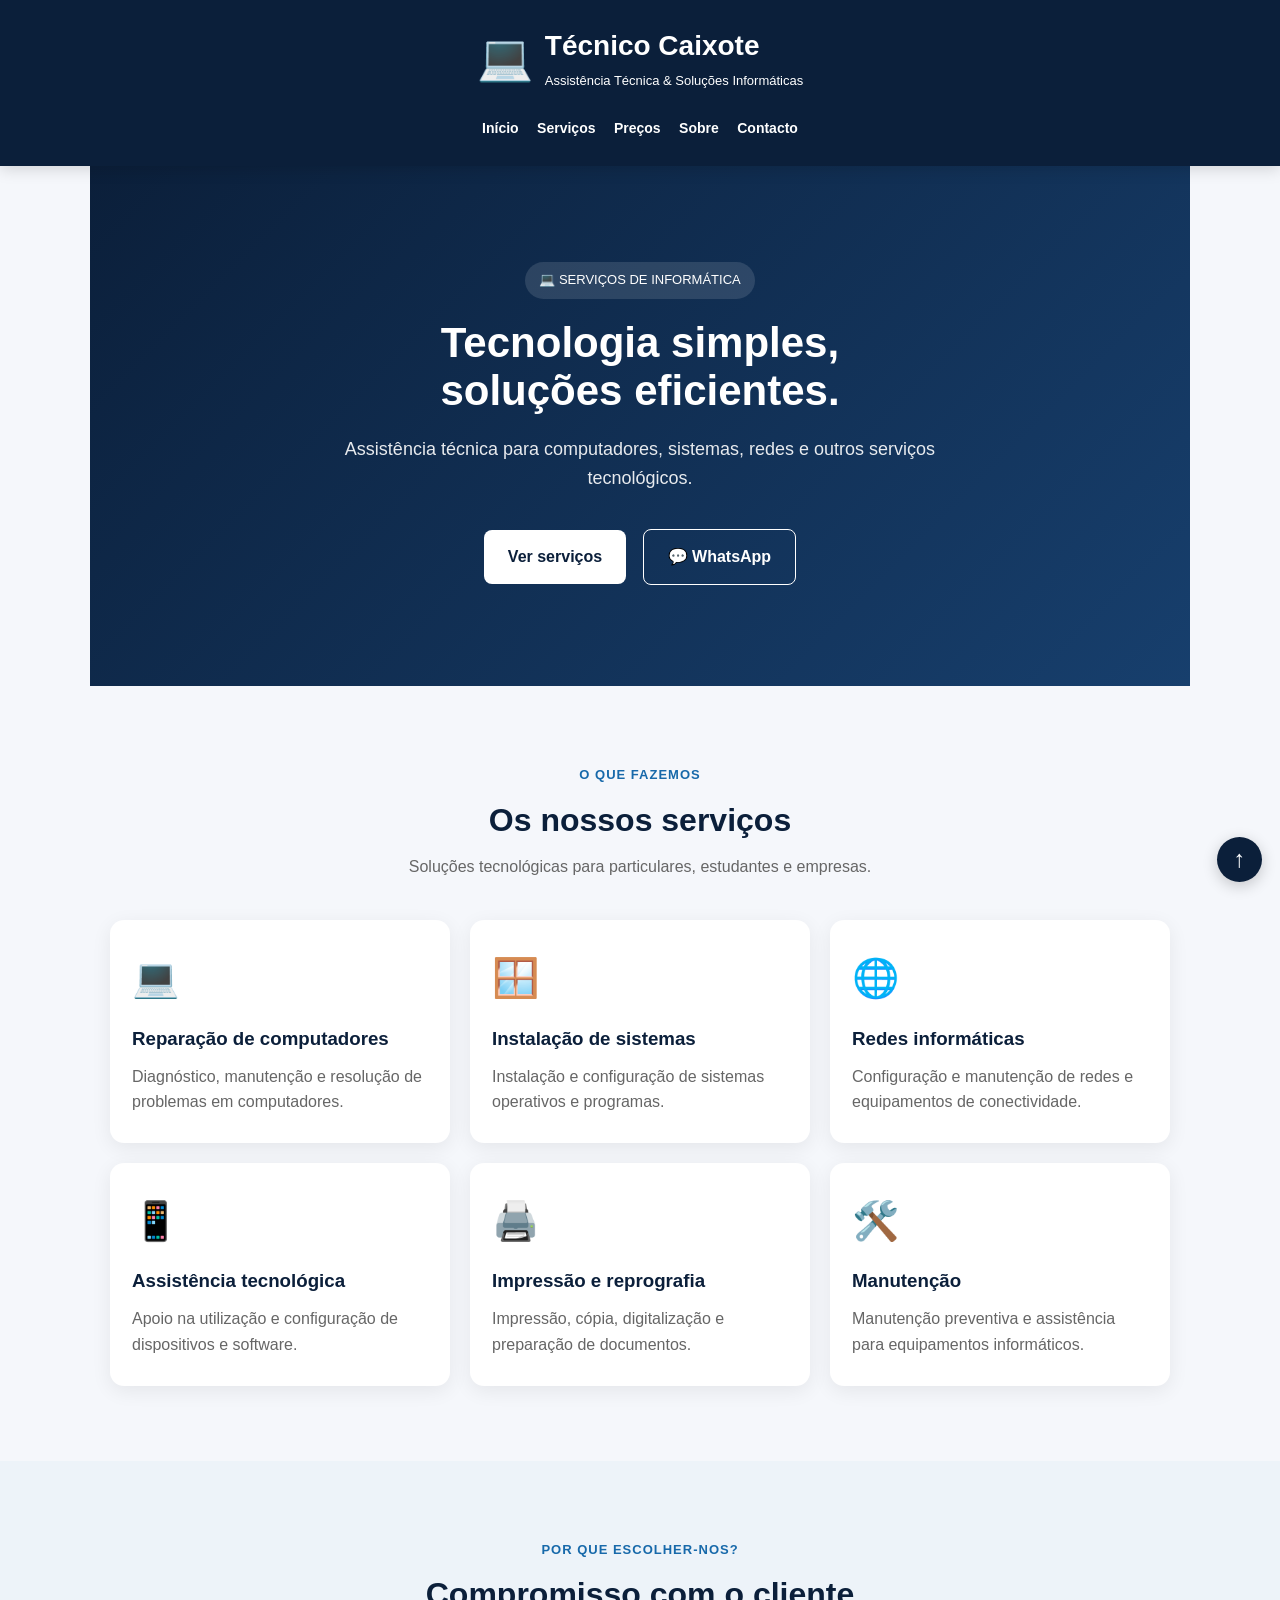
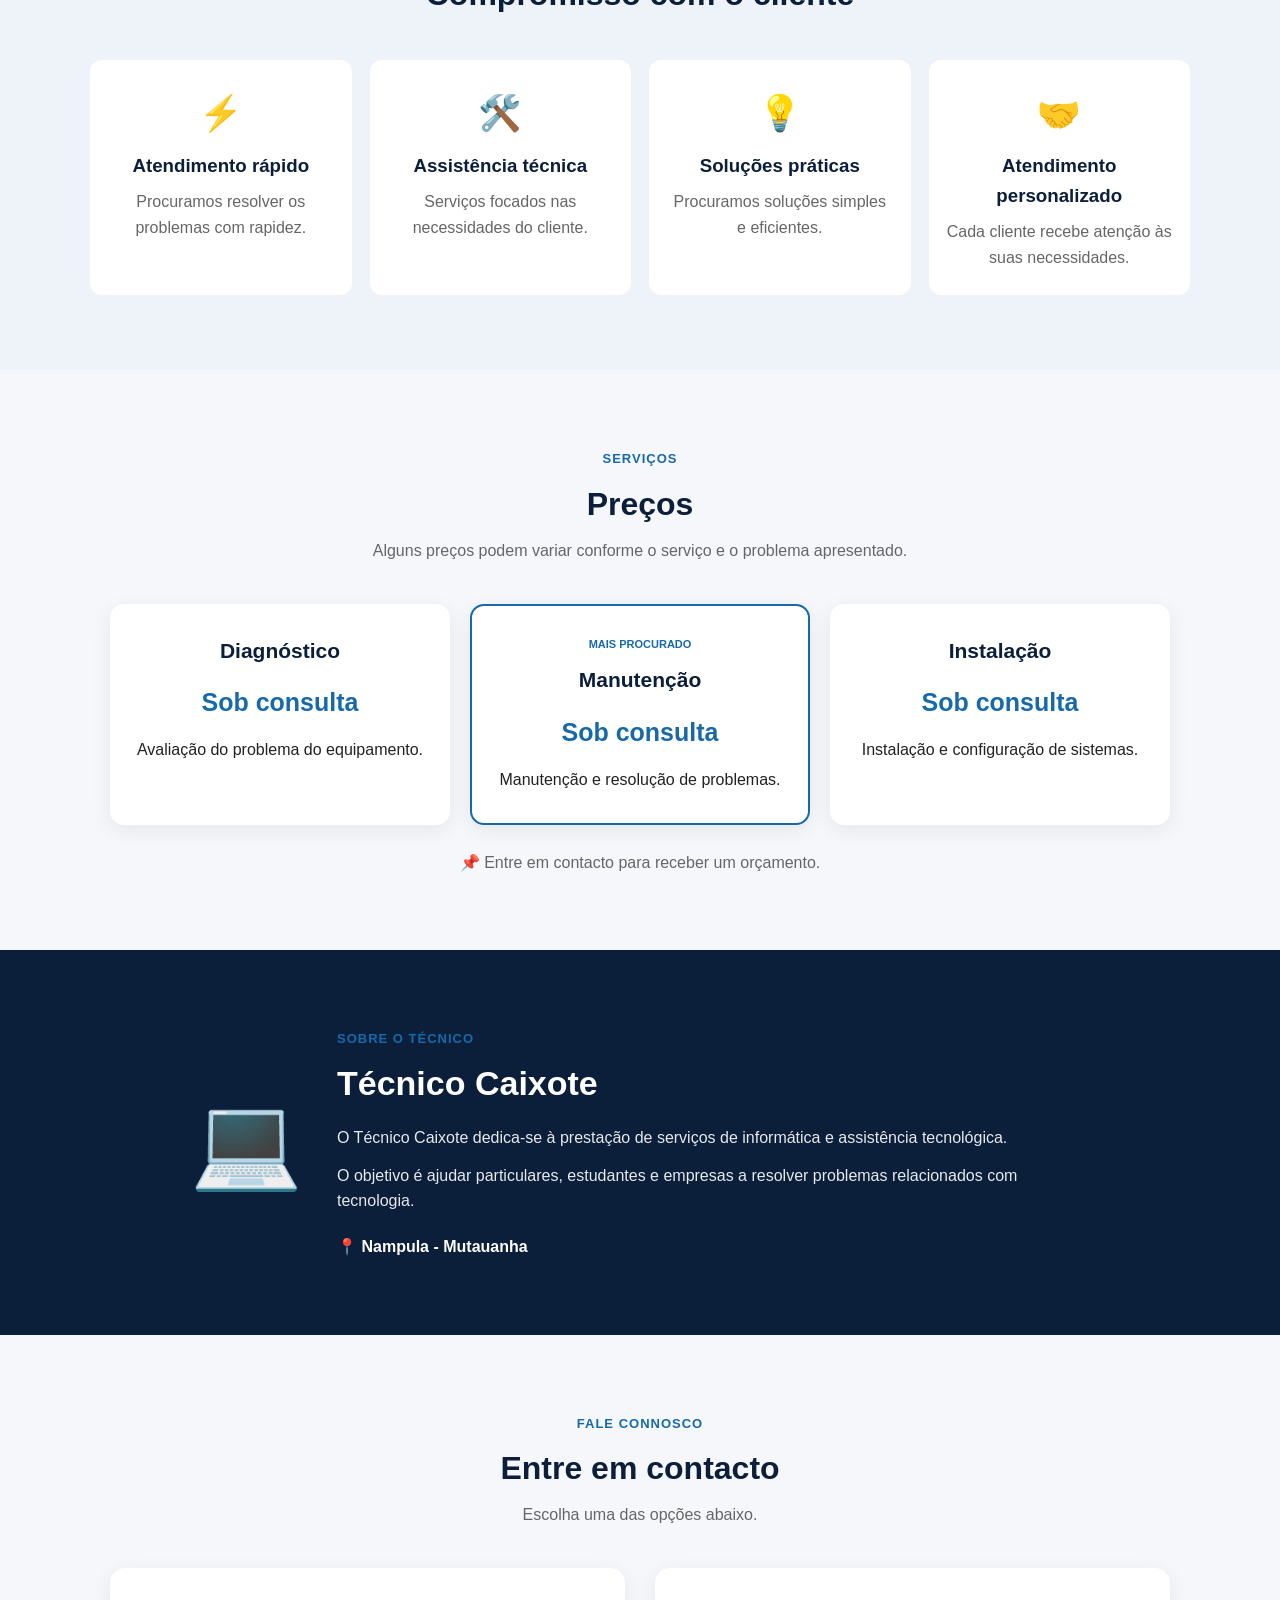
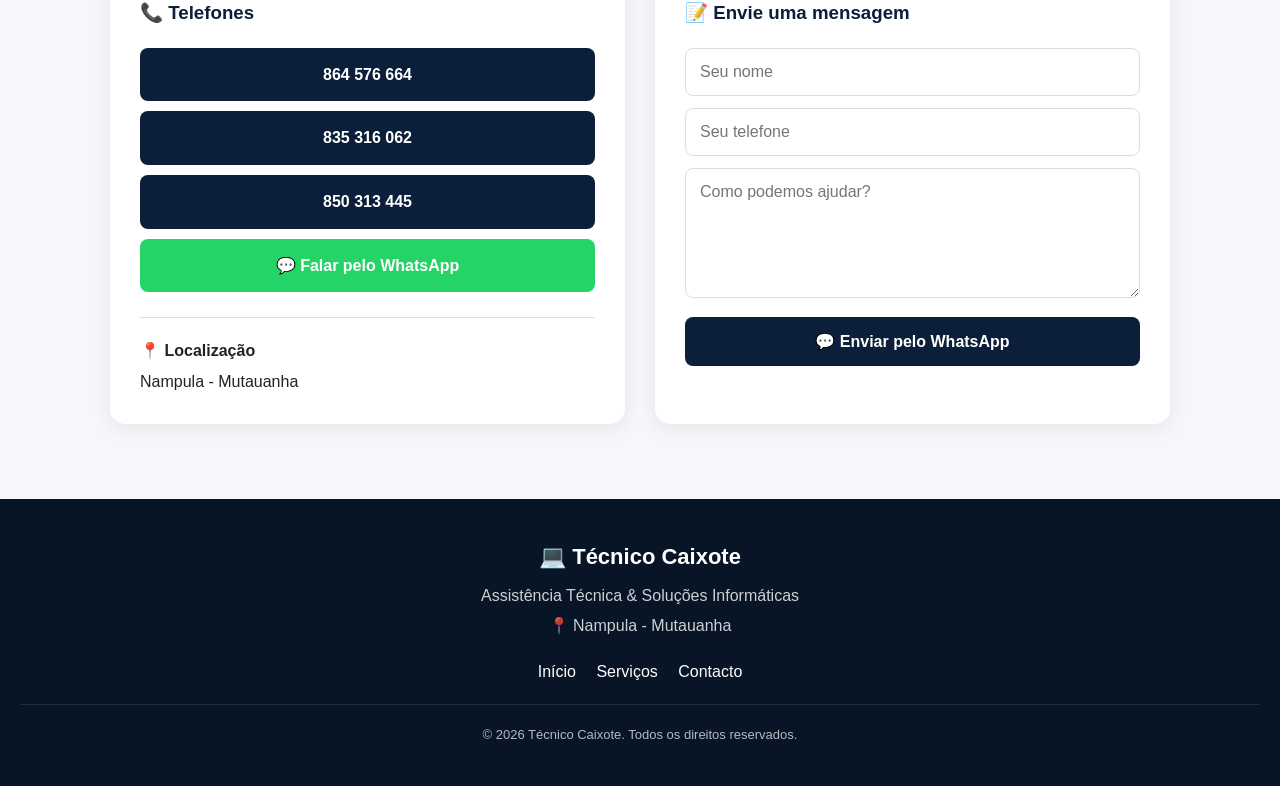
<file: index.html>
<!DOCTYPE html>
<html lang="pt">
<head>
<meta name="google-site-verification" content="NVW2wOl0SOMTvKmTmpG1RVGJLmv69i4uYpTwTHkSf4w" />

    <meta charset="UTF-8">
    <meta name="viewport" content="width=device-width, initial-scale=1.0">

    <meta name="description" content="Técnico Caixote - Serviços de informática, reparação de computadores, instalação de sistemas, redes e assistência tecnológica em Nampula - Mutauanha.">

    <meta name="keywords" content="Técnico Caixote, informática em Nampula, reparação de computadores, assistência informática, Mutauanha, redes, instalação Windows">

    <meta name="author" content="Técnico Caixote">

    <meta name="theme-color" content="#0b1f3a">

    <title>Técnico Caixote | Serviços de Informática em Nampula</title>

    <link rel="stylesheet" href="style.css">

</head>

<body>

<header>

    <div class="logo">
        <div class="logo-icon">💻</div>

        <div>
            <h1>Técnico Caixote</h1>
            <p>Assistência Técnica & Soluções Informáticas</p>
        </div>
    </div>

    <nav>
        <a href="#inicio">Início</a>
        <a href="#servicos">Serviços</a>
        <a href="#precos">Preços</a>
        <a href="#sobre">Sobre</a>
        <a href="#contacto">Contacto</a>
    </nav>

</header>


<main>

    <!-- INÍCIO -->
    <section id="inicio" class="hero">

        <div class="hero-content">

            <span class="badge">💻 SERVIÇOS DE INFORMÁTICA</span>

            <h2>
                Tecnologia simples,
                <span>soluções eficientes.</span>
            </h2>

            <p>
                Assistência técnica para computadores,
                sistemas, redes e outros serviços tecnológicos.
            </p>

            <div class="hero-buttons">

                <a href="#servicos" class="primary-button">
                    Ver serviços
                </a>

                <a href="https://wa.me/258864576664"
                   class="secondary-button">
                    💬 WhatsApp
                </a>

            </div>

        </div>

    </section>


    <!-- SERVIÇOS -->
    <section id="servicos">

        <div class="section-title">

            <span>O QUE FAZEMOS</span>

            <h2>Os nossos serviços</h2>

            <p>
                Soluções tecnológicas para particulares,
                estudantes e empresas.
            </p>

        </div>


        <div class="services-grid">

            <div class="service-card">
                <div class="service-icon">💻</div>

                <h3>Reparação de computadores</h3>

                <p>
                    Diagnóstico, manutenção e resolução
                    de problemas em computadores.
                </p>
            </div>


            <div class="service-card">
                <div class="service-icon">🪟</div>

                <h3>Instalação de sistemas</h3>

                <p>
                    Instalação e configuração de sistemas
                    operativos e programas.
                </p>
            </div>


            <div class="service-card">
                <div class="service-icon">🌐</div>

                <h3>Redes informáticas</h3>

                <p>
                    Configuração e manutenção de redes
                    e equipamentos de conectividade.
                </p>
            </div>


            <div class="service-card">
                <div class="service-icon">📱</div>

                <h3>Assistência tecnológica</h3>

                <p>
                    Apoio na utilização e configuração
                    de dispositivos e software.
                </p>
            </div>


            <div class="service-card">
                <div class="service-icon">🖨️</div>

                <h3>Impressão e reprografia</h3>

                <p>
                    Impressão, cópia, digitalização
                    e preparação de documentos.
                </p>
            </div>


            <div class="service-card">
                <div class="service-icon">🛠️</div>

                <h3>Manutenção</h3>

                <p>
                    Manutenção preventiva e assistência
                    para equipamentos informáticos.
                </p>
            </div>

        </div>

    </section>


    <!-- VANTAGENS -->
    <section id="vantagens" class="light-section">

        <div class="section-title">

            <span>POR QUE ESCOLHER-NOS?</span>

            <h2>Compromisso com o cliente</h2>

        </div>


        <div class="advantages-grid">

            <div class="advantage">
                <div>⚡</div>
                <h3>Atendimento rápido</h3>
                <p>Procuramos resolver os problemas com rapidez.</p>
            </div>


            <div class="advantage">
                <div>🛠️</div>
                <h3>Assistência técnica</h3>
                <p>Serviços focados nas necessidades do cliente.</p>
            </div>


            <div class="advantage">
                <div>💡</div>
                <h3>Soluções práticas</h3>
                <p>Procuramos soluções simples e eficientes.</p>
            </div>


            <div class="advantage">
                <div>🤝</div>
                <h3>Atendimento personalizado</h3>
                <p>Cada cliente recebe atenção às suas necessidades.</p>
            </div>

        </div>

    </section>


    <!-- PREÇOS -->
    <section id="precos">

        <div class="section-title">

            <span>SERVIÇOS</span>

            <h2>Preços</h2>

            <p>
                Alguns preços podem variar conforme o serviço
                e o problema apresentado.
            </p>

        </div>


        <div class="price-grid">

            <div class="price-card">

                <h3>Diagnóstico</h3>

                <p class="price">
                    Sob consulta
                </p>

                <p>
                    Avaliação do problema do equipamento.
                </p>

            </div>


            <div class="price-card featured">

                <div class="popular">
                    MAIS PROCURADO
                </div>

                <h3>Manutenção</h3>

                <p class="price">
                    Sob consulta
                </p>

                <p>
                    Manutenção e resolução de problemas.
                </p>

            </div>


            <div class="price-card">

                <h3>Instalação</h3>

                <p class="price">
                    Sob consulta
                </p>

                <p>
                    Instalação e configuração de sistemas.
                </p>

            </div>

        </div>

        <p class="price-note">
            📌 Entre em contacto para receber um orçamento.
        </p>

    </section>


    <!-- SOBRE -->
    <section id="sobre" class="about-section">

        <div class="about-content">

            <div class="about-icon">
                💻
            </div>

            <div>

                <span>SOBRE O TÉCNICO</span>

                <h2>Técnico Caixote</h2>

                <p>
                    O Técnico Caixote dedica-se à prestação
                    de serviços de informática e assistência
                    tecnológica.
                </p>

                <p>
                    O objetivo é ajudar particulares,
                    estudantes e empresas a resolver problemas
                    relacionados com tecnologia.
                </p>

                <div class="location">
                    📍 Nampula - Mutauanha
                </div>

            </div>

        </div>

    </section>


    <!-- CONTACTO -->
    <section id="contacto">

        <div class="section-title">

            <span>FALE CONNOSCO</span>

            <h2>Entre em contacto</h2>

            <p>
                Escolha uma das opções abaixo.
            </p>

        </div>


        <div class="contact-grid">

            <div class="contact-info">

                <h3>📞 Telefones</h3>

                <a href="tel:+258864576664"
                   class="contact-button">
                    864 576 664
                </a>

                <a href="tel:+258835316062"
                   class="contact-button">
                    835 316 062
                </a>

                <a href="tel:+258850313445"
                   class="contact-button">
                    850 313 445
                </a>


                <a href="https://wa.me/258864576664"
                   class="whatsapp-button">
                    💬 Falar pelo WhatsApp
                </a>


                <div class="contact-location">
                    <strong>📍 Localização</strong>
                    <p>Nampula - Mutauanha</p>
                </div>

            </div>


            <div class="contact-form">

                <h3>📝 Envie uma mensagem</h3>

                <form id="contactForm">

                    <input
                        type="text"
                        id="nome"
                        placeholder="Seu nome"
                        required
                    >

                    <input
                        type="tel"
                        id="telefone"
                        placeholder="Seu telefone"
                        required
                    >

                    <textarea
                        id="mensagem"
                        placeholder="Como podemos ajudar?"
                        required
                    ></textarea>

                    <button type="submit">
                        💬 Enviar pelo WhatsApp
                    </button>

                </form>

            </div>

        </div>

    </section>

</main>


<!-- RODAPÉ -->
<footer>

    <div class="footer-logo">
        💻 Técnico Caixote
    </div>

    <p>
        Assistência Técnica & Soluções Informáticas
    </p>

    <p>
        📍 Nampula - Mutauanha
    </p>

    <div class="footer-links">

        <a href="#inicio">Início</a>
        <a href="#servicos">Serviços</a>
        <a href="#contacto">Contacto</a>

    </div>

    <div class="copyright">
        © 2026 Técnico Caixote. Todos os direitos reservados.
    </div>

</footer>


<!-- BOTÃO VOLTAR AO TOPO -->

<a href="#inicio" class="top-button">
    ↑
</a>


<script>

document.getElementById("contactForm").addEventListener(
    "submit",
    function(event) {

        event.preventDefault();

        let nome =
            document.getElementById("nome").value;

        let telefone =
            document.getElementById("telefone").value;

        let mensagem =
            document.getElementById("mensagem").value;

        let texto =
            "Olá Técnico Caixote!%0A%0A" +
            "Nome: " + encodeURIComponent(nome) + "%0A" +
            "Telefone: " + encodeURIComponent(telefone) + "%0A" +
            "Mensagem: " + encodeURIComponent(mensagem);

        window.open(
            "https://wa.me/258864576664?text=" + texto,
            "_blank"
        );

    }
);

</script>

</body>
</html>
</file>
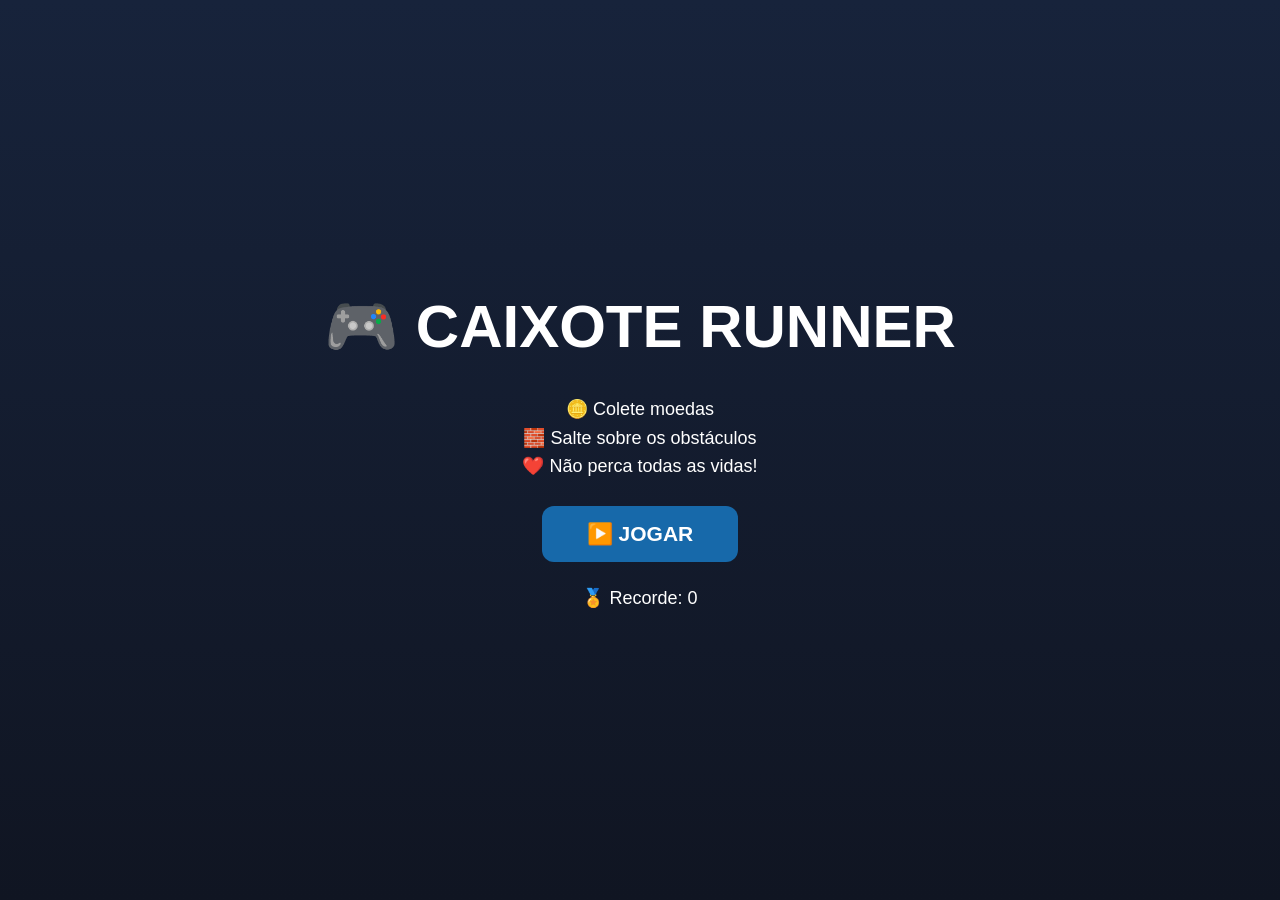
<file: jogo.html>
<!DOCTYPE html>
<html lang="pt">
<head>
 <link rel="manifest" href="manifest.json">

<meta name="theme-color" content="#1769aa">

<meta name="mobile-web-app-capable" content="yes">

<meta name="apple-mobile-web-app-capable" content="yes"> 
<meta charset="UTF-8">
<meta name="viewport" content="width=device-width, initial-scale=1.0">
<title>Caixote Runner</title>

<style>
* {
    box-sizing: border-box;
    -webkit-tap-highlight-color: transparent;
}

body {
    margin: 0;
    min-height: 100vh;
    font-family: Arial, sans-serif;
    background: #101522;
    color: white;
    text-align: center;
    overflow-x: hidden;
}

/* ================= TELA INICIAL ================= */

#inicio {
    position: fixed;
    inset: 0;
    min-height: 100vh;
    background: linear-gradient(180deg, #17233b, #101522);
    display: flex;
    flex-direction: column;
    align-items: center;
    justify-content: center;
    padding: 20px;
    z-index: 9999;
}

#inicio h1 {
    font-size: clamp(34px, 9vw, 60px);
    margin: 0 0 15px;
}

#inicio p {
    font-size: 18px;
    line-height: 1.6;
    max-width: 500px;
    margin-bottom: 25px;
}

#botaoJogar {
    padding: 16px 45px;
    border: 0;
    border-radius: 12px;
    background: #1769aa;
    color: white;
    font-size: 21px;
    font-weight: bold;
}

#recordeInicial {
    margin-top: 25px;
    font-size: 18px;
}

/* ================= JOGO ================= */

#areaJogo {
    display: none;
    width: 100%;
    max-width: 900px;
    margin: auto;
    padding: 10px;
}

#tituloJogo {
    margin: 8px 0;
}

#pontuacao {
    min-height: 30px;
    font-size: 16px;
    font-weight: bold;
    margin-bottom: 8px;
}

/* ================= CAMPO ================= */

#jogo {
    position: relative;
    width: 100%;
    height: 400px;
    overflow: hidden;
    border: 4px solid #222;
    border-radius: 12px;

    background:
        linear-gradient(
            #69c8ff 0%,
            #dff6ff 68%,
            #8ed081 68%,
            #5a9e4b 100%
        );

    touch-action: manipulation;
}

/* ================= NUVENS ================= */

.nuvem {
    position: absolute;
    width: 90px;
    height: 30px;
    background: white;
    border-radius: 30px;
    opacity: .8;
}

.nuvem::before,
.nuvem::after {
    content: "";
    position: absolute;
    background: white;
    border-radius: 50%;
}

.nuvem::before {
    width: 35px;
    height: 35px;
    left: 15px;
    top: -15px;
}

.nuvem::after {
    width: 45px;
    height: 45px;
    right: 10px;
    top: -22px;
}

.nuvem1 {
    top: 50px;
    left: 15%;
}

.nuvem2 {
    top: 100px;
    left: 65%;
    transform: scale(.7);
}

/* ================= PERSONAGEM ================= */

#personagem {
    position: absolute;
    left: 70px;
    bottom: 10px;
    width: 50px;
    height: 60px;
    background: #1769aa;
    border: 3px solid #0b416d;
    border-radius: 10px;
    z-index: 10;
}

#personagem::before {
    content: "";
    position: absolute;
    width: 7px;
    height: 7px;
    background: white;
    border-radius: 50%;
    top: 12px;
    left: 10px;
    box-shadow: 20px 0 0 white;
}

/* ================= SALTO ================= */

.pular {
    animation: pulo 1.5s ease-out;
}

@keyframes pulo {
    0% {
        bottom: 10px;
    }

    50% {
        bottom: 180px;
    }

    100% {
        bottom: 10px;
    }
}

/* ================= OBSTÁCULO ================= */

#obstaculo {
    position: absolute;
    left: 100%;
    bottom: 10px;
    width: 40px;
    height: 50px;
    background: #e63946;
    border: 3px solid #a51d29;
    border-radius: 7px;
    z-index: 8;
}

/* ================= MOEDA ================= */

#moeda {
    position: absolute;
    left: 550px;
    bottom: 130px;
    width: 42px;
    height: 42px;
    border-radius: 50%;
    background: gold;
    border: 4px solid #d89b00;
    color: white;
    display: flex;
    align-items: center;
    justify-content: center;
    font-size: 23px;
    font-weight: bold;
    z-index: 9;
}

/* ================= CONTROLES ================= */

#controles {
    display: flex;
    justify-content: center;
    gap: 10px;
    margin-top: 15px;
}

.controle {
    padding: 14px 25px;
    border: 0;
    border-radius: 12px;
    background: #1769aa;
    color: white;
    font-size: 17px;
    font-weight: bold;
}

#botaoPausa {
    background: #444;
}

/* ================= PAUSA ================= */

#pausa,
#mensagem {
    position: absolute;
    inset: 0;
    background: rgba(0,0,0,.78);
    display: none;
    flex-direction: column;
    align-items: center;
    justify-content: center;
    z-index: 100;
}

#pausa h2,
#mensagem h2 {
    font-size: 34px;
    margin: 10px;
}

#botaoReiniciar {
    padding: 13px 30px;
    border: 0;
    border-radius: 10px;
    font-size: 17px;
    font-weight: bold;
}

/* ================= CELULAR ================= */

@media (max-width: 600px) {

    #jogo {
        height: 330px;
    }

    #personagem {
        left: 45px;
    }

    #controles {
        flex-wrap: wrap;
    }

    .controle {
        padding: 14px 20px;
    }
}
</style>
</head> 
<script>
if ("serviceWorker" in navigator) {
    navigator.serviceWorker.register("sw.js");
}
</script>
<body>

<!-- ================= TELA INICIAL ================= -->

<div id="inicio">

    <h1>🎮 CAIXOTE RUNNER</h1>

    <p>
        🪙 Colete moedas<br>
        🧱 Salte sobre os obstáculos<br>
        ❤️ Não perca todas as vidas!
    </p>

    <button id="botaoJogar" onclick="iniciarJogo()">
        ▶️ JOGAR
    </button>

    <div id="recordeInicial">
        🏅 Recorde: 0
    </div>

</div>


<!-- ================= ÁREA DO JOGO ================= -->

<div id="areaJogo">

    <h1 id="tituloJogo">🎮 Caixote Runner</h1>

    <div id="pontuacao">
        🏆 Pontos: 0 |
        🪙 Moedas: 0 |
        ❤️ Vidas: 3 |
        📈 Nível: 1
    </div>

    <div id="jogo">

        <div class="nuvem nuvem1"></div>
        <div class="nuvem nuvem2"></div>

        <div id="personagem"></div>

        <div id="obstaculo"></div>

        <div id="moeda">★</div>

        <!-- PAUSA -->

        <div id="pausa">

            <h2>⏸️ PAUSADO</h2>

            <button class="controle" onclick="continuarJogo()">
                ▶️ CONTINUAR
            </button>

        </div>

        <!-- GAME OVER -->

        <div id="mensagem">

            <h2>💥 GAME OVER</h2>

            <p id="resultado"></p>

            <button id="botaoReiniciar"
                    onclick="reiniciar()">
                🔄 JOGAR NOVAMENTE
            </button>

        </div>

    </div>


    <div id="controles">

        <button class="controle" onclick="pular()">
            🦘 SALTAR
        </button>

        <button id="botaoPausa"
                class="controle"
                onclick="pausarJogo()">
            ⏸️ PAUSAR
        </button>

    </div>

</div>


<script>

/* ================= ELEMENTOS ================= */

const personagem =
    document.getElementById("personagem");

const obstaculo =
    document.getElementById("obstaculo");

const moeda =
    document.getElementById("moeda");

const pontuacao =
    document.getElementById("pontuacao");

const mensagem =
    document.getElementById("mensagem");

const resultado =
    document.getElementById("resultado");

const pausa =
    document.getElementById("pausa");

const areaJogo =
    document.getElementById("areaJogo");

const inicio =
    document.getElementById("inicio");

const recordeInicial =
    document.getElementById("recordeInicial");


/* ================= VARIÁVEIS ================= */

let pontos = 0;
let moedas = 0;
let vidas = 3;

let nivel = 1;

let velocidade = 2;

let jogoAtivo = false;
let jogoPausado = false;

let ultimoDano = 0;


/* ================= RECORDE ================= */

let recorde =
    Number(localStorage.getItem("caixoteRecorde")) || 0;

recordeInicial.innerText =
    "🏅 Recorde: " + recorde;


/* ================= SOM ================= */

let audioContext = null;


function iniciarAudio() {

    if (!audioContext) {

        audioContext =
            new (window.AudioContext ||
                 window.webkitAudioContext)();
    }

    if (audioContext.state === "suspended") {
        audioContext.resume();
    }
}


function tocarSom(frequencia, duracao) {

    try {

        iniciarAudio();

        const oscilador =
            audioContext.createOscillator();

        const ganho =
            audioContext.createGain();

        oscilador.connect(ganho);
        ganho.connect(audioContext.destination);

        oscilador.type = "square";

        oscilador.frequency.value =
            frequencia;

        ganho.gain.setValueAtTime(
            0.06,
            audioContext.currentTime
        );

        ganho.gain.exponentialRampToValueAtTime(
            0.001,
            audioContext.currentTime + duracao
        );

        oscilador.start();

        oscilador.stop(
            audioContext.currentTime + duracao
        );

    } catch (erro) {

        console.log("Áudio não disponível.");

    }
}


/* ================= PLACAR ================= */

function atualizarPlacar() {

    pontuacao.innerText =
        "🏆 Pontos: " + pontos +
        " | 🪙 Moedas: " + moedas +
        " | ❤️ Vidas: " + vidas +
        " | 📈 Nível: " + nivel;
}


/* ================= INICIAR ================= */

function iniciarJogo() {

    iniciarAudio();

    inicio.style.display = "none";

    areaJogo.style.display = "block";

    pontos = 0;
    moedas = 0;
    vidas = 3;

    nivel = 1;

    velocidade = 2;

    jogoAtivo = true;
    jogoPausado = false;

    ultimoDano = 0;

    atualizarPlacar();

    obstaculo.style.left = "100%";

    moeda.style.left = "550px";

    mensagem.style.display = "none";

    pausa.style.display = "none";
}


/* ================= SALTO ================= */

function pular() {

    if (!jogoAtivo) return;

    if (jogoPausado) return;

    iniciarAudio();

    if (!personagem.classList.contains("pular")) {

        personagem.classList.add("pular");

        tocarSom(600, 0.12);

        setTimeout(function() {

            personagem.classList.remove("pular");

        }, 1500);
    }
}


/* ================= TECLADO ================= */

document.addEventListener(
    "keydown",
    function(event) {

        if (event.code === "Space") {

            event.preventDefault();

            pular();
        }

        if (event.code === "Escape") {

            if (jogoAtivo) {
                pausarJogo();
            }
        }
    }
);


/* ================= OBSTÁCULO ================= */

function moverObstaculo() {

    if (!jogoAtivo || jogoPausado) return;

    let posicao =
        obstaculo.offsetLeft;

    posicao -= velocidade;


    if (posicao < -60) {

        pontos++;

        /* A cada 5 pontos aumenta o nível */

        if (pontos % 5 === 0) {

            nivel++;

            velocidade += 0.5;

            tocarSom(800, 0.15);
        }

        posicao =
            document.getElementById("jogo")
            .offsetWidth + 100;

        atualizarPlacar();
    }

    obstaculo.style.left =
        posicao + "px";
}


/* ================= MOEDA ================= */

function moverMoeda() {

    if (!jogoAtivo || jogoPausado) return;

    let posicao =
        moeda.offsetLeft;

    posicao -= velocidade;


    if (posicao < -50) {

        posicao =
            document.getElementById("jogo")
            .offsetWidth +
            200 +
            Math.random() * 300;
    }

    moeda.style.left =
        posicao + "px";
}


/* ================= PEGAR MOEDA ================= */

function verificarMoeda() {

    if (!jogoAtivo || jogoPausado) return;

    const p =
        personagem.getBoundingClientRect();

    const m =
        moeda.getBoundingClientRect();


    if (
        p.right > m.left &&
        p.left < m.right &&
        p.bottom > m.top &&
        p.top < m.bottom
    ) {

        moedas++;

        tocarSom(1000, 0.15);

        atualizarPlacar();

        moeda.style.left =
            document.getElementById("jogo")
            .offsetWidth + 300 + "px";
    }
}


/* ================= COLISÃO ================= */

function verificarColisao() {

    if (!jogoAtivo || jogoPausado) return;

    const agora =
        Date.now();

    /* Pequeno intervalo para evitar
       várias perdas de vida seguidas */

    if (agora - ultimoDano < 1000) {
        return;
    }


    const p =
        personagem.getBoundingClientRect();

    const o =
        obstaculo.getBoundingClientRect();


    if (
        p.right > o.left &&
        p.left < o.right &&
        p.bottom > o.top &&
        p.top < o.bottom
    ) {

        ultimoDano = agora;

        vidas--;

        tocarSom(150, 0.25);

        atualizarPlacar();


        obstaculo.style.left =
            document.getElementById("jogo")
            .offsetWidth + 150 + "px";


        if (vidas <= 0) {

            terminarJogo();
        }
    }
}


/* ================= GAME OVER ================= */

function terminarJogo() {

    jogoAtivo = false;

    tocarSom(100, 0.6);


    if (pontos > recorde) {

        recorde = pontos;

        localStorage.setItem(
            "caixoteRecorde",
            recorde
        );
    }


    resultado.innerHTML =
        "🏆 Pontos: " + pontos +
        "<br>🪙 Moedas: " + moedas +
        "<br>📈 Nível: " + nivel +
        "<br>🏅 Recorde: " + recorde;


    mensagem.style.display = "flex";
}


/* ================= PAUSAR ================= */

function pausarJogo() {

    if (!jogoAtivo) return;

    jogoPausado = true;

    pausa.style.display = "flex";
}


/* ================= CONTINUAR ================= */

function continuarJogo() {

    if (!jogoAtivo) return;

    jogoPausado = false;

    pausa.style.display = "none";
}


/* ================= REINICIAR ================= */

function reiniciar() {

    pontos = 0;
    moedas = 0;
    vidas = 3;

    nivel = 1;
    velocidade = 2;

    jogoAtivo = true;
    jogoPausado = false;

    ultimoDano = 0;

    atualizarPlacar();

    obstaculo.style.left = "100%";

    moeda.style.left = "550px";

    mensagem.style.display = "none";

    pausa.style.display = "none";

    iniciarAudio();
}


/* ================= LOOP ================= */

setInterval(
    function() {

        moverObstaculo();

        moverMoeda();

        verificarColisao();

        verificarMoeda();

    },
    20
);


/* ================= ESTADO INICIAL ================= */

areaJogo.style.display = "none";

inicio.style.display = "flex";

atualizarPlacar();
if ("serviceWorker" in navigator) {

    window.addEventListener("load", function() {

        navigator.serviceWorker
            .register("sw.js")
            .then(function() {

                console.log(
                    "Caixote Runner: aplicativo pronto!"
                );

            })
            .catch(function(erro) {

                console.log(
                    "Erro ao registrar aplicativo:",
                    erro
                );

            });

    });

}
</script>
<script>
if ("serviceWorker" in navigator) {
    navigator.serviceWorker.register("sw.js");
}
</script>
  <script>
if ("serviceWorker" in navigator) {
  window.addEventListener("load", function() {
    navigator.serviceWorker.register("./sw.js")
      .then(function() {
        console.log("Service Worker registrado.");
      })
      .catch(function(erro) {
        console.error("Erro no Service Worker:", erro);
      });
  });
}
</script>
</body>
</html>
</file>
<file: style.css>
* {
    margin: 0;
    padding: 0;
    box-sizing: border-box;
}

html {
    scroll-behavior: smooth;
}

body {
    font-family: Arial, sans-serif;
    background: #f5f7fb;
    color: #222;
    line-height: 1.6;
}

header {
    background: #0b1f3a;
    color: white;
    padding: 22px 18px;
    position: sticky;
    top: 0;
    z-index: 1000;
    box-shadow: 0 3px 15px rgba(0,0,0,0.15);
}

.logo {
    display: flex;
    justify-content: center;
    align-items: center;
    gap: 12px;
    text-align: left;
}

.logo-icon {
    font-size: 45px;
}

.logo h1 {
    font-size: 28px;
    margin: 0;
}

.logo p {
    font-size: 13px;
    margin-top: 2px;
}

nav {
    text-align: center;
    margin-top: 18px;
}

nav a {
    display: inline-block;
    color: white;
    text-decoration: none;
    margin: 5px 7px;
    font-weight: bold;
    font-size: 14px;
}

nav a:hover {
    opacity: 0.7;
}


/* HERO */

.hero {
    min-height: 520px;
    display: flex;
    align-items: center;
    justify-content: center;
    text-align: center;
    padding: 60px 20px;
    background: linear-gradient(135deg, #0b1f3a, #173f6d);
    color: white;
}

.hero-content {
    max-width: 800px;
}

.badge {
    display: inline-block;
    padding: 8px 14px;
    border-radius: 30px;
    background: rgba(255,255,255,0.12);
    font-size: 13px;
    margin-bottom: 20px;
}

.hero h2 {
    font-size: 42px;
    line-height: 1.15;
    margin-bottom: 20px;
}

.hero h2 span {
    display: block;
}

.hero p {
    max-width: 650px;
    margin: auto;
    font-size: 18px;
    opacity: 0.9;
}

.hero-buttons {
    margin-top: 30px;
}

.primary-button,
.secondary-button {
    display: inline-block;
    padding: 14px 24px;
    margin: 6px;
    border-radius: 8px;
    text-decoration: none;
    font-weight: bold;
}

.primary-button {
    background: white;
    color: #0b1f3a;
}

.secondary-button {
    border: 1px solid white;
    color: white;
}


/* SEÇÕES */

section {
    max-width: 1100px;
    margin: auto;
    padding: 75px 20px;
}

.section-title {
    text-align: center;
    margin-bottom: 40px;
}

.section-title span,
.about-content span {
    color: #1769aa;
    font-size: 13px;
    font-weight: bold;
    letter-spacing: 1px;
}

.section-title h2 {
    color: #0b1f3a;
    font-size: 32px;
    margin: 8px 0;
}

.section-title p {
    max-width: 650px;
    margin: auto;
    color: #666;
}


/* SERVIÇOS */

.services-grid {
    display: grid;
    grid-template-columns: repeat(3, 1fr);
    gap: 20px;
}

.service-card {
    background: white;
    padding: 28px 22px;
    border-radius: 14px;
    box-shadow: 0 5px 20px rgba(0,0,0,0.07);
    transition: transform 0.2s;
}

.service-card:hover {
    transform: translateY(-5px);
}

.service-icon {
    font-size: 38px;
    margin-bottom: 15px;
}

.service-card h3 {
    color: #0b1f3a;
    margin-bottom: 10px;
}

.service-card p {
    color: #666;
}


/* VANTAGENS */

.light-section {
    max-width: none;
    background: #edf3f9;
}

.light-section > * {
    max-width: 1100px;
    margin-left: auto;
    margin-right: auto;
}

.advantages-grid {
    display: grid;
    grid-template-columns: repeat(4, 1fr);
    gap: 18px;
}

.advantage {
    background: white;
    padding: 25px 18px;
    border-radius: 12px;
    text-align: center;
}

.advantage > div {
    font-size: 35px;
    margin-bottom: 10px;
}

.advantage h3 {
    color: #0b1f3a;
    margin-bottom: 8px;
}

.advantage p {
    color: #666;
}


/* PREÇOS */

.price-grid {
    display: grid;
    grid-template-columns: repeat(3, 1fr);
    gap: 20px;
}

.price-card {
    position: relative;
    background: white;
    padding: 30px 20px;
    border-radius: 14px;
    text-align: center;
    box-shadow: 0 5px 20px rgba(0,0,0,0.07);
}

.price-card h3 {
    color: #0b1f3a;
    font-size: 21px;
}

.price {
    font-size: 25px;
    font-weight: bold;
    margin: 15px 0;
    color: #1769aa;
}

.featured {
    border: 2px solid #1769aa;
}

.popular {
    font-size: 11px;
    font-weight: bold;
    color: #1769aa;
    margin-bottom: 10px;
}

.price-note {
    text-align: center;
    margin-top: 25px;
    color: #666;
}


/* SOBRE */

.about-section {
    max-width: none;
    background: #0b1f3a;
    color: white;
}

.about-content {
    max-width: 900px;
    margin: auto;
    display: flex;
    gap: 35px;
    align-items: center;
}

.about-icon {
    font-size: 90px;
}

.about-content h2 {
    font-size: 34px;
    margin: 5px 0 15px;
}

.about-content p {
    margin-bottom: 12px;
    opacity: 0.9;
}

.location {
    margin-top: 20px;
    font-weight: bold;
}


/* CONTACTO */

.contact-grid {
    display: grid;
    grid-template-columns: 1fr 1fr;
    gap: 30px;
}

.contact-info,
.contact-form {
    background: white;
    padding: 30px;
    border-radius: 15px;
    box-shadow: 0 5px 20px rgba(0,0,0,0.07);
}

.contact-info h3,
.contact-form h3 {
    color: #0b1f3a;
    margin-bottom: 20px;
}

.contact-button,
.whatsapp-button {
    display: block;
    text-align: center;
    padding: 14px;
    margin: 10px 0;
    border-radius: 8px;
    text-decoration: none;
    font-weight: bold;
}

.contact-button {
    background: #0b1f3a;
    color: white;
}

.whatsapp-button {
    background: #25D366;
    color: white;
}

.contact-location {
    margin-top: 25px;
    padding-top: 20px;
    border-top: 1px solid #ddd;
}

.contact-location p {
    margin-top: 5px;
}


/* FORMULÁRIO */

#contactForm input,
#contactForm textarea {
    width: 100%;
    padding: 14px;
    margin-bottom: 12px;
    border: 1px solid #ddd;
    border-radius: 8px;
    font-size: 16px;
    font-family: Arial, sans-serif;
}

#contactForm textarea {
    height: 130px;
    resize: vertical;
}

#contactForm button {
    width: 100%;
    border: none;
    padding: 15px;
    border-radius: 8px;
    background: #0b1f3a;
    color: white;
    font-size: 16px;
    font-weight: bold;
}


/* RODAPÉ */

footer {
    background: #071527;
    color: white;
    text-align: center;
    padding: 40px 20px;
}

.footer-logo {
    font-size: 22px;
    font-weight: bold;
    margin-bottom: 8px;
}

footer p {
    opacity: 0.8;
    margin: 5px;
}

.footer-links {
    margin: 20px 0;
}

.footer-links a {
    color: white;
    text-decoration: none;
    margin: 0 8px;
}

.copyright {
    margin-top: 20px;
    padding-top: 20px;
    border-top: 1px solid rgba(255,255,255,0.15);
    font-size: 13px;
    opacity: 0.7;
}


/* BOTÃO TOPO */

.top-button {
    position: fixed;
    right: 18px;
    bottom: 18px;
    width: 45px;
    height: 45px;
    display: flex;
    align-items: center;
    justify-content: center;
    background: #0b1f3a;
    color: white;
    text-decoration: none;
    border-radius: 50%;
    font-size: 24px;
    box-shadow: 0 4px 15px rgba(0,0,0,0.2);
}


/* CELULAR */

@media (max-width: 800px) {

    .services-grid,
    .price-grid {
        grid-template-columns: 1fr 1fr;
    }

    .advantages-grid {
        grid-template-columns: 1fr 1fr;
    }

    .contact-grid {
        grid-template-columns: 1fr;
    }

    .hero h2 {
        font-size: 34px;
    }

    .about-content {
        flex-direction: column;
        text-align: center;
    }

}


@media (max-width: 550px) {

    .logo h1 {
        font-size: 24px;
    }

    .logo p {
        font-size: 11px;
    }

    .logo-icon {
        font-size: 36px;
    }

    nav a {
        font-size: 12px;
        margin: 4px;
    }

    .hero {
        min-height: 500px;
    }

    .hero h2 {
        font-size: 30px;
    }

    .hero p {
        font-size: 16px;
    }

    .services-grid,
    .price-grid,
    .advantages-grid {
        grid-template-columns: 1fr;
    }

    section {
        padding: 55px 15px;
    }

    .section-title h2 {
        font-size: 27px;
    }

    .about-icon {
        font-size: 65px;
    }

}
</file>
